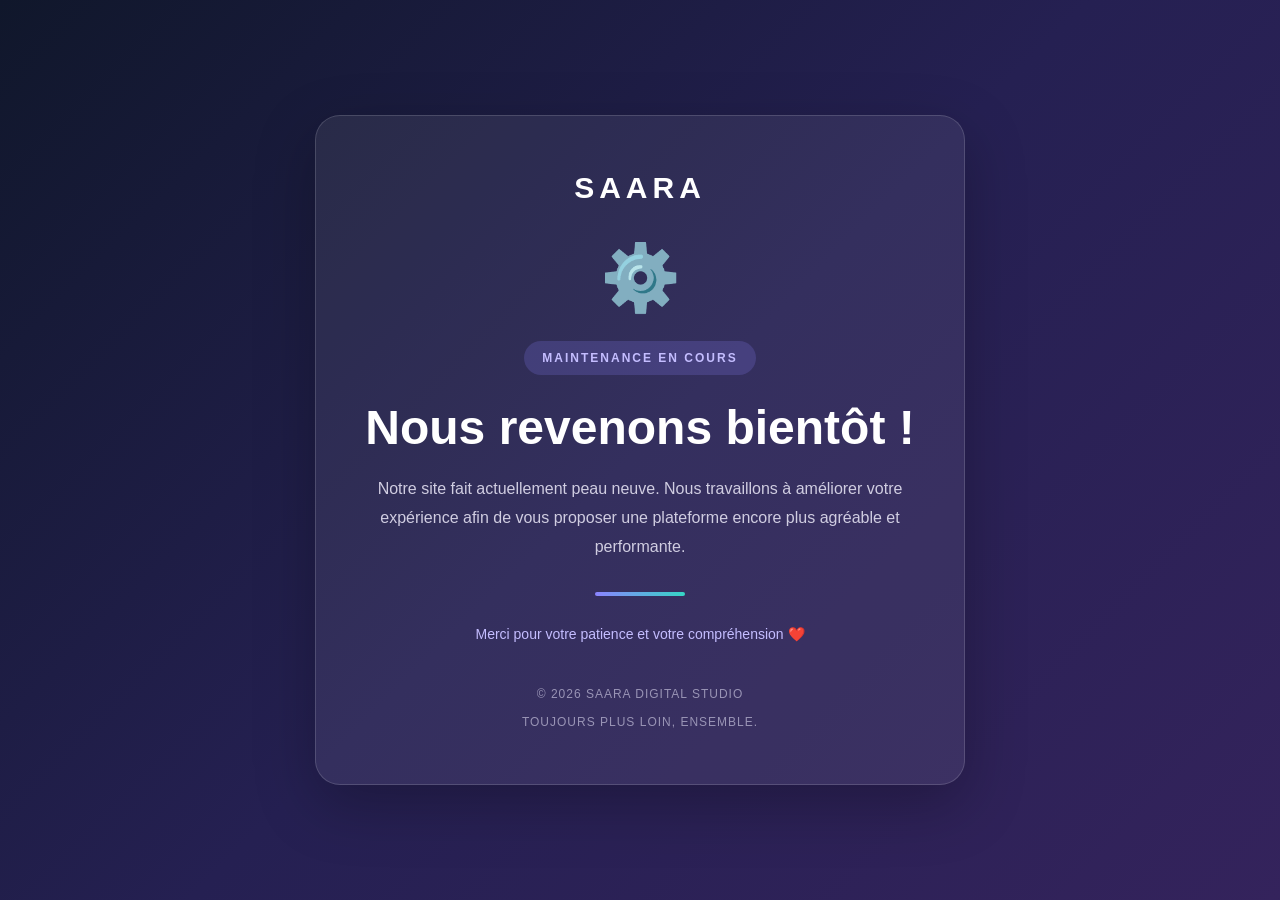
<file: index.html>
<!DOCTYPE html>
<html lang="fr">
<head>
  <meta charset="UTF-8">
  <meta name="viewport" content="width=device-width, initial-scale=1.0">
  <meta name="robots" content="noindex, nofollow">
  <title>Maintenance en cours | SAARA</title>

  <style>
    * {
      margin: 0;
      padding: 0;
      box-sizing: border-box;
    }

    body {
      min-height: 100vh;
      display: flex;
      align-items: center;
      justify-content: center;
      padding: 25px;
      font-family: Arial, sans-serif;
      background: linear-gradient(135deg, #10172b, #252052, #34235c);
      color: white;
      text-align: center;
    }

    .container {
      width: 100%;
      max-width: 650px;
      padding: 55px 35px;
      border: 1px solid rgba(255,255,255,.15);
      border-radius: 25px;
      background: rgba(255,255,255,.07);
      box-shadow: 0 20px 60px rgba(0,0,0,.25);
    }

    .logo {
      font-size: 30px;
      font-weight: bold;
      letter-spacing: 5px;
      margin-bottom: 35px;
    }

    .icon {
      font-size: 65px;
      margin-bottom: 25px;
    }

    .label {
      display: inline-block;
      padding: 10px 18px;
      border-radius: 30px;
      background: rgba(139,131,255,.2);
      color: #c4bdff;
      font-size: 12px;
      font-weight: bold;
      letter-spacing: 2px;
      margin-bottom: 25px;
    }

    h1 {
      font-size: clamp(32px, 6vw, 48px);
      margin-bottom: 20px;
      line-height: 1.15;
    }

    .description {
      color: #d0cde1;
      font-size: 16px;
      line-height: 1.8;
      margin-bottom: 30px;
    }

    .line {
      width: 90px;
      height: 4px;
      border-radius: 10px;
      background: linear-gradient(90deg, #8b83ff, #35d6c5);
      margin: 0 auto 30px;
    }

    .thanks {
      color: #c4bdff;
      font-size: 14px;
    }

    footer {
      margin-top: 45px;
      color: #9994b5;
      font-size: 12px;
      letter-spacing: 1px;
    }

    @media (max-width: 480px) {
      .container {
        padding: 40px 22px;
      }
      .logo {
        font-size: 25px;
      }
    }
  </style>
</head>

<body>
  <main class="container">

    <div class="logo">SAARA</div>

    <div class="icon">⚙️</div>

    <div class="label">MAINTENANCE EN COURS</div>

    <h1>Nous revenons bientôt !</h1>

    <p class="description">
      Notre site fait actuellement peau neuve.
      Nous travaillons à améliorer votre expérience
      afin de vous proposer une plateforme encore
      plus agréable et performante.
    </p>

    <div class="line"></div>

    <p class="thanks">
      Merci pour votre patience et votre compréhension ❤️
    </p>

    <footer>
      © 2026 SAARA DIGITAL STUDIO
      <br><br>
      TOUJOURS PLUS LOIN, ENSEMBLE.
    </footer>

  </main>
</body>
</html>
</file>
